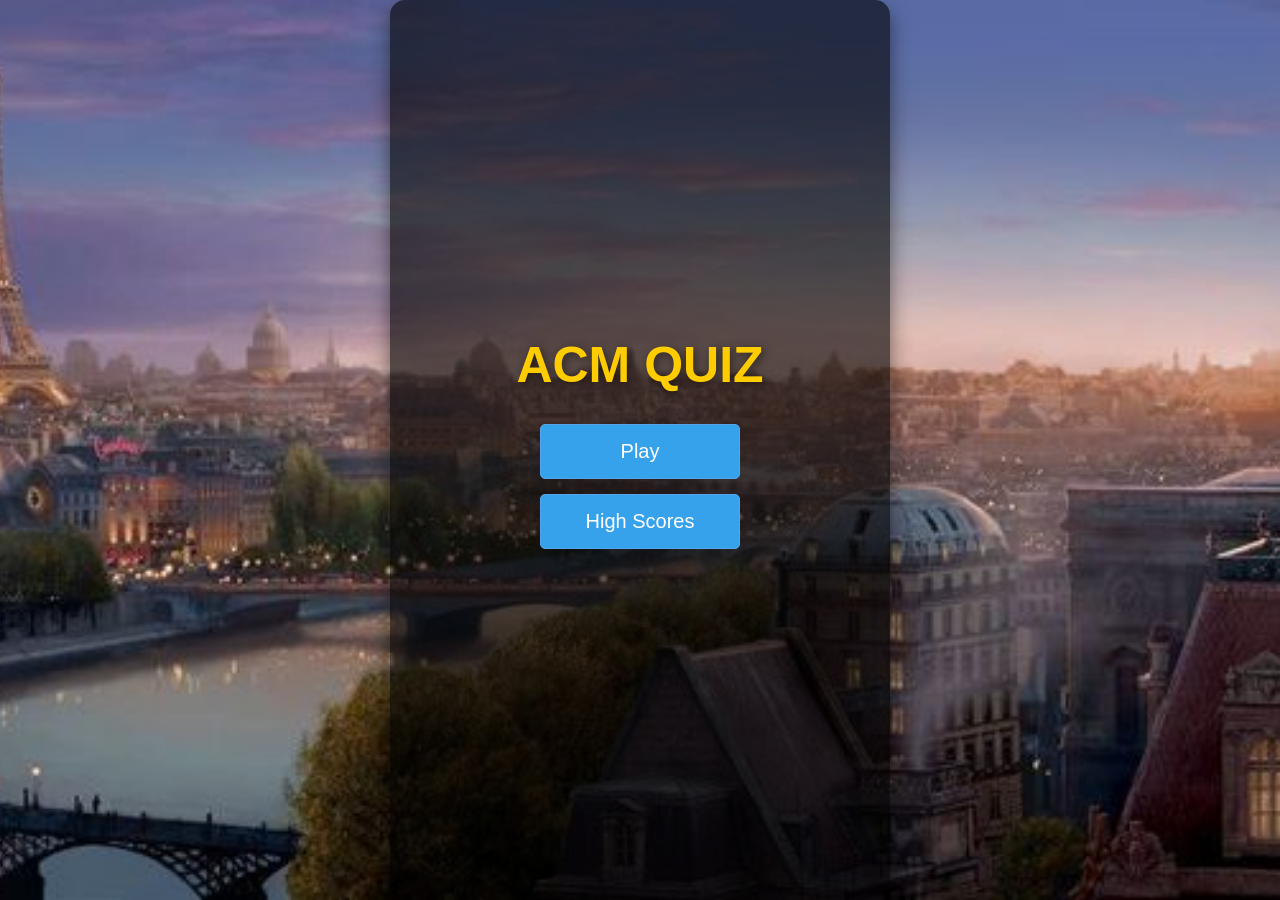
<file: index.html>
<!DOCTYPE html>
<html lang="en">
  <head>
    <meta charset="UTF-8" />
    <meta name="viewport" content="width=device-width, initial-scale=1.0" />
    <meta http-equiv="X-UA-Compatible" content="ie=edge" />
    <title>Quick Quiz</title>
    <link rel="stylesheet" href="app.css" />
    <link rel="stylesheet" href="index.css"/>
  </head>
  <body>
    <div class="container">
      <div id="home" class="flex-center flex-column">
        <h1>ACM QUIZ</h1>
        <a class="btn" href="/game.html">Play</a>               <!-- direct to GAME PAGE  --->
        <a class="btn" href="/highscores.html">High Scores</a>  <!-- direct to HIGHSCORES PAGE  --->
      </div>
    </div>
  </body>
</html>
</file>
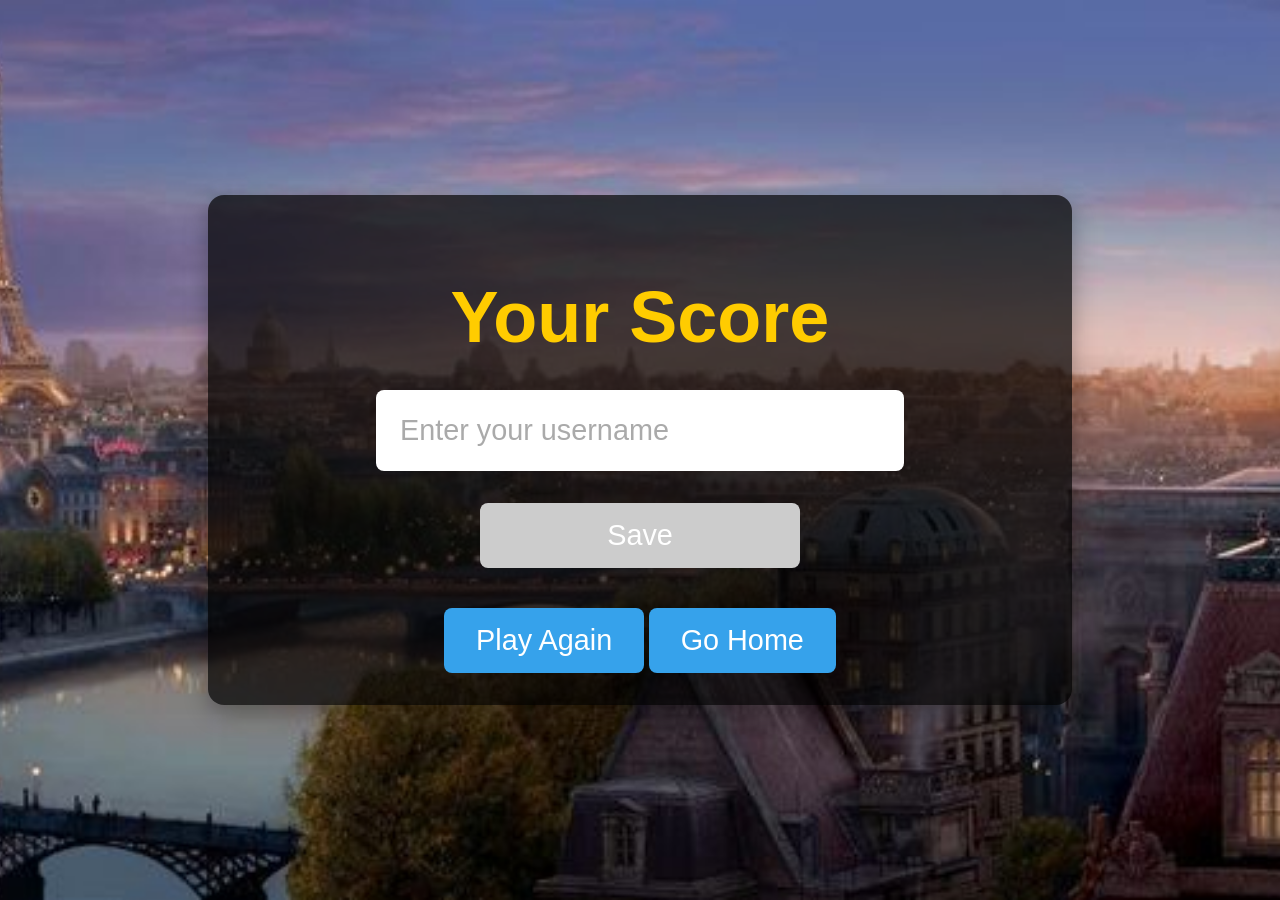
<file: end.html>
<!DOCTYPE html>
<html lang="en">
  <head>
    <meta charset="UTF-8" />
    <meta name="viewport" content="width=device-width, initial-scale=1.0" />
    <meta http-equiv="X-UA-Compatible" content="ie=edge" />
    <title>Congrats!</title>
    <link rel="stylesheet" href="end.css" />
  </head>
  <body>
    <div class="container">
      <div id="end" class="flex-center flex-column">
        <h1 id="finalScore">Your Score</h1>
        <form>
          <input
            type="text"
            name="username"
            id="username"
            placeholder="Enter your username"
          />
          <button
            type="submit"
            class="btn"
            id="saveScoreBtn"
            onclick="saveHighScore(event)"
            disabled
          >
            Save
          </button>
        </form>
        <a class="btn" href="/game.html">Play Again</a>               <!---button connected to game.js file--->
        <a class="btn" href="/">Go Home</a>
      </div>
    </div>
    <script src="end.js"></script>              <!---logics connected to end.js file--->
  </body>
</html>
</file>
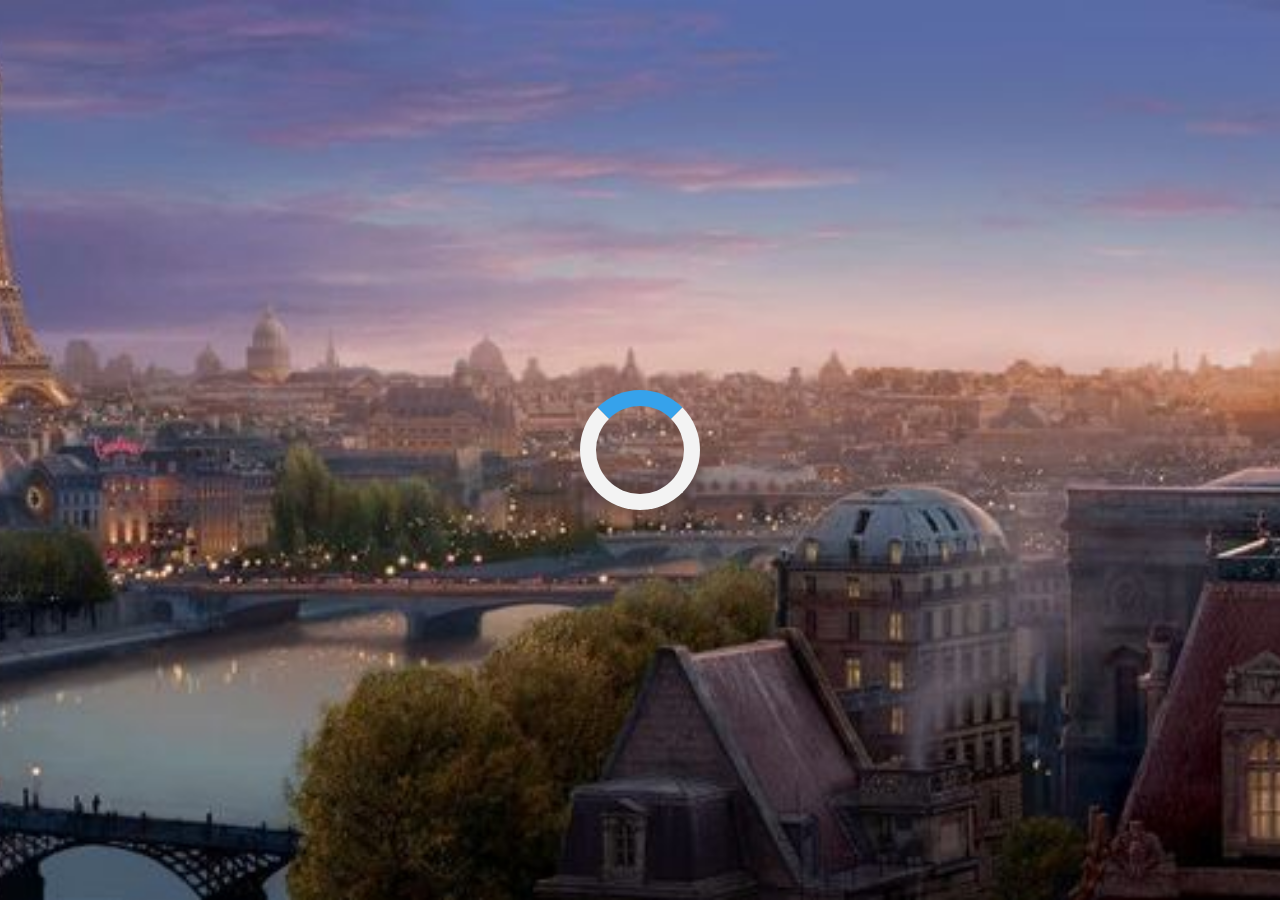
<file: game.html>
<!DOCTYPE html>
<html lang="en">
  <head>
    <meta charset="UTF-8" />
    <meta name="viewport" content="width=device-width, initial-scale=1.0" />
    <meta http-equiv="X-UA-Compatible" content="ie=edge" />
    <title>ACM Quiz</title>
    <link rel="stylesheet" href="app.css" />            <!---designed by app.css file --->
    <link rel="stylesheet" href="game.css" />           <!---designed by game.css file --->
  </head>
  <body>
    <div class="container">
      <div id="loader"></div>
      <div id="game" class="justify-center flex-column hidden">
        <div id="hud">
          <div id="hud-item">
            <p id="progressText" class="hud-prefix">
              Question
            </p>
            <div id="progressBar">
              <div id="progressBarFull"></div>
            </div>
          </div>
          <div id="hud-item">
            <p class="hud-prefix">
              Score
            </p>
            <h1 class="hud-main-text" id="score">
              0
            </h1>
          </div>
        </div>
        <h2 id="question"></h2>
        <div class="choice-container">
          <p class="choice-prefix">1</p>
          <p class="choice-text" data-number="1"></p>
        </div>
        <div class="choice-container">
          <p class="choice-prefix">2</p>
          <p class="choice-text" data-number="2"></p>
        </div>
        <div class="choice-container">
          <p class="choice-prefix">3</p>
          <p class="choice-text" data-number="3"></p>
        </div>
        <div class="choice-container">
          <p class="choice-prefix">4</p>
          <p class="choice-text" data-number="4"></p>
        </div>
      </div>
    </div>
    <script src="game.js"></script>                     <!---logic connected to game.js file--->
  </body>
</html>
</file>
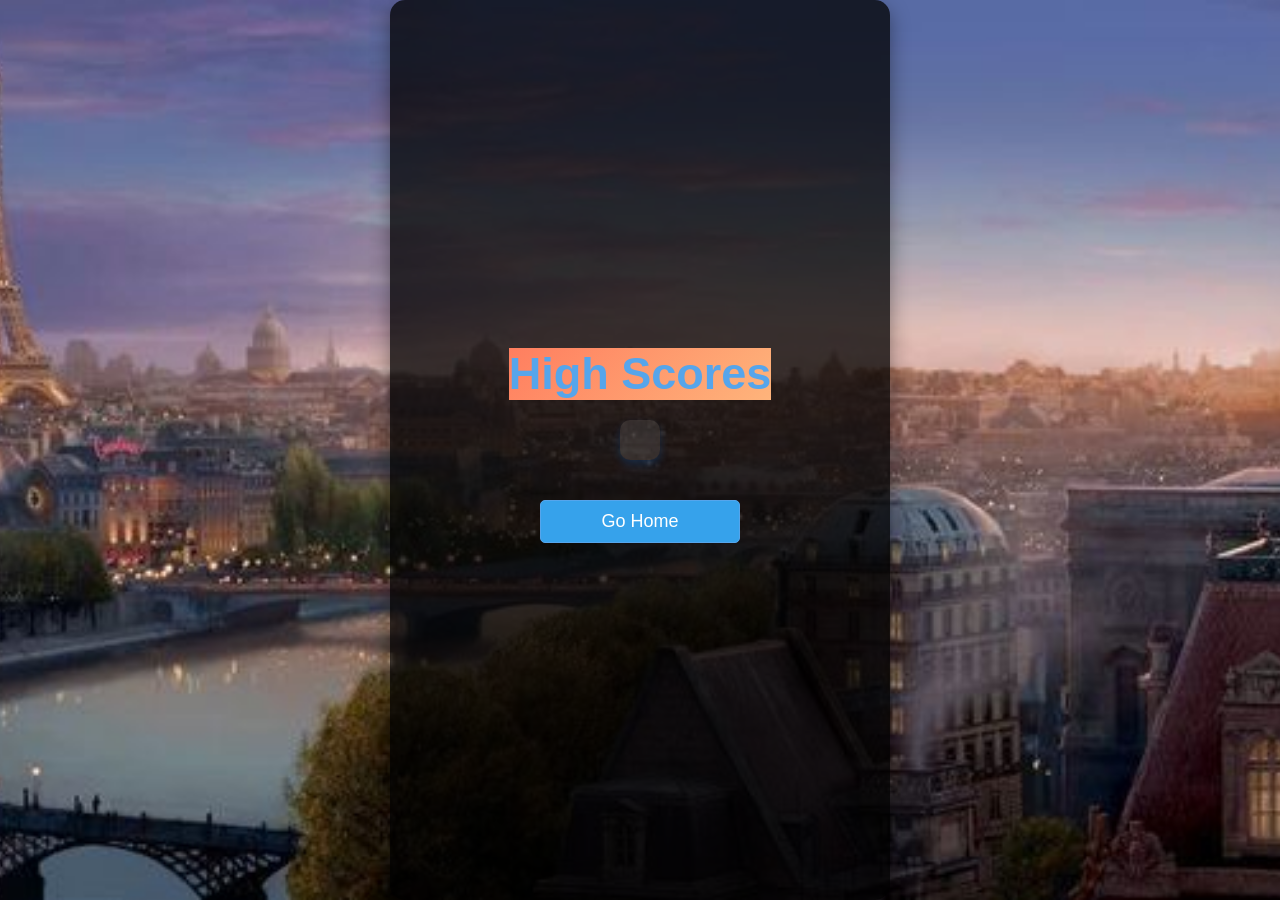
<file: highscores.html>
<!DOCTYPE html>
<html lang="en">
  <head>
    <meta charset="UTF-8" />
    <meta name="viewport" content="width=device-width, initial-scale=1.0" />
    <meta http-equiv="X-UA-Compatible" content="ie=edge" />
    <title>High Scores</title>
    <link rel="stylesheet" href="app.css" />
    <link rel="stylesheet" href="highscores.css" />
  </head>
  <body>
    <div class="container">
      <div id="highScores" class="flex-center flex-column">
        <h1 id="finalScore">High Scores</h1>
        <ul id="highScoresList"></ul>
        <a class="btn" href="/">Go Home</a>
      </div>
    </div>
    <script src="highscores.js"></script>           <!---logic connected to highscores.js-->
  </body>
</html>
</file>
<file: app.css>
:root {
    background-color: #ecf5ff;
    font-size: 62.5%;
}

* {
    box-sizing: border-box;
    font-family: Arial, Helvetica, sans-serif;
    margin: 0;
    padding: 0;
    color: #333;
}

h1, h2, h3, h4 {
    margin-bottom: 1rem;
}

h1 {
    font-size: 5.4rem;
    color: #56a5eb;
    margin-bottom: 5rem;
}

h1 > span {
    font-size: 2.4rem;
    font-weight: 500;
}

h2 {
    font-size: 4.2rem;
    margin-bottom: 4rem;
    font-weight: 700;
}

h3 {
    font-size: 2.8rem;
    font-weight: 500;
}

/* UTILITIES */

.container {
    width: 100vw;
    height: 100vh;
    display: flex;
    justify-content: center;
    align-items: center;
    max-width: 80rem;
    margin: 0 auto;
    padding: 2rem;
}

.container > * {
    width: 100%;
}

.flex-column {
    display: flex;
    flex-direction: column;
}

.flex-center {
    justify-content: center;
    align-items: center;
}

.justify-center {
    justify-content: center;
}

.text-center {
    text-align: center;
}

.hidden {
    display: none;
}

/* BUTTONS */
.btn {
    font-size: 1.8rem;
    padding: 1rem 0;
    width: 20rem;
    text-align: center;
    border: 0.1rem solid #56a5eb;
    margin-bottom: 1rem;
    text-decoration: none;
    color: #56a5eb;
    background-color: white;
}

.btn:hover {
    cursor: pointer;
    box-shadow: 0 0.4rem 1.4rem 0 rgba(86, 185, 235, 0.5);
    transform: translateY(-0.1rem);
    transition: transform 150ms;
}

.btn[disabled]:hover {
    cursor: not-allowed;
    box-shadow: none;
    transform: none;
}

/* FORMS */
form {
    width: 100%;
    display: flex;
    flex-direction: column;
    align-items: center;
}

input {
    margin-bottom: 1rem;
    width: 20rem;
    padding: 1.5rem;
    font-size: 1.8rem;
    border: none;
    box-shadow: 0 0.1rem 1.4rem 0 rgba(86, 185, 235, 0.5);
}

input::placeholder {
    color: #aaa;
}

/* Choice Container */
.choice-container {
    display: flex;
    margin-bottom: 0.5rem;
    width: 100%;
    font-size: 1.8rem;
    border: 0.1rem solid rgba(86, 165, 235, 0.25);
    background-color: #fff;
    border-radius: 0.5rem;
    overflow: hidden;
    transition: transform 150ms, box-shadow 150ms;
}

.choice-container:hover {
    cursor: pointer;
    box-shadow: 0 0.4rem 1.4rem 0 rgba(86, 185, 235, 0.5);
    transform: translateY(-0.1rem);
}

.choice-prefix {
    padding: 1.5rem 2.5rem;
    background-color: #56a5eb;
    color: #fff;
    font-weight: bold;
    display: flex;
    align-items: center;
    justify-content: center;
}

.choice-text {
    padding: 1.5rem;
    width: 100%;
    display: flex;
    align-items: center;
    justify-content: center;
    background-color: #f7f9fc;
}

.correct {
    background-color: #28a745;
    color: #fff;
}

.incorrect {
    background-color: #dc3545;
    color: #fff;
}

/* HUD */
#hud {
    display: flex;
    justify-content: space-between;
    margin-bottom: 1rem;
}

.hud-prefix {
    text-align: center;
    font-size: 2rem;
    color: #007bff;
}

.hud-main-text {
    text-align: center;
    font-size: 1.5rem;
    color: #343a40;
}

/* Progress Bar */
#progressBar {
    width: 20rem;
    height: 4rem;
    border: 0.3rem solid #56a5eb;
    border-radius: 0.5rem;
    overflow: hidden;
    margin-top: 1.5rem;
}

#progressBarFull {
    height: 3.4rem;
    background-color: #56a5eb;
    width: 0%;
    transition: width 300ms;
}

/* Loader */
#loader {
    border: 1.6rem solid #f3f3f3;
    border-radius: 50%;
    border-top: 1.6rem solid #56a5eb;
    width: 12rem;
    height: 12rem;
    animation: spin 2s linear infinite;
}

@keyframes spin {
    0% {
        transform: rotate(0deg);
    }
    100% {
        transform: rotate(360deg);
    }
}

/* Additional Enhancements */

body {
    font-family: 'Arial', sans-serif;
    background-color: #e9ecef;
    color: #495057;
}

button {
    background-color: #007bff;
    color: #fff;
    border: none;
    padding: 0.75rem 1.25rem;
    font-size: 1.2rem;
    border-radius: 0.3rem;
    cursor: pointer;
    transition: background-color 150ms;
}

button:hover {
    background-color: #0056b3;
}

button:active {
    background-color: #004085;
}
</file>
<file: index.css>
/* Body Styling */
body {
    font-family: 'Arial', sans-serif;
    background-image: url('paris.jpg'); /* Replace with your colorful background */
    background-size: cover;
    background-position: center;
    background-repeat: no-repeat;
    background-attachment: fixed;
    margin: 0;
    padding: 0;
    display: flex;
    justify-content: center;
    align-items: center;
    height: 100vh;
    color: #fff;
}

/* Container for Centering Content */
.container {
    width: 90%;
    max-width: 50rem;
    background: rgba(0, 0, 0, 0.6); /* Semi-transparent dark background */
    padding: 3rem 2rem;
    border-radius: 1.5rem;
    box-shadow: 0 1rem 2rem rgba(0, 0, 0, 0.5);
    text-align: center;
    display: flex;
    flex-direction: column;
    justify-content: center;
    align-items: center;
}

/* Title Styling */
h1 {
    font-size: 5rem;
    font-weight: bold;
    margin-bottom: 3rem;
    color: #ffcc00; /* Bright yellow for title */
    text-shadow: 2px 2px 10px rgba(0, 0, 0, 0.5); /* Add shadow for depth */
}

/* Button Styling */
a.btn {
    text-decoration: none;
    background-color: #36a2eb;
    color: #fff;
    display: inline-block;
    padding: 1.5rem 3rem;
    font-size: 2rem;
    border-radius: 0.5rem;
    margin-bottom: 1.5rem;
    transition: background-color 150ms ease, transform 150ms ease, box-shadow 150ms ease;
}

a.btn:hover {
    background-color: #ff6384; /* Color changes on hover */
    transform: translateY(-0.2rem); /* Slight lift effect */
    box-shadow: 0 0.6rem 1.2rem rgba(54, 162, 235, 0.5); /* Shadow on hover */
}

a.btn:active {
    background-color: #ff3368;
    transform: translateY(0); /* Reset lift effect */
}

/* Button Links for Play and High Scores */
a.play-btn {
    background-color: #4bc0c0; /* Custom color for Play button */
}

a.highscores-btn {
    background-color: #ffce56; /* Custom color for High Scores button */
}

a.play-btn:hover {
    background-color: #50d8d8; /* Hover effect for Play button */
}

a.highscores-btn:hover {
    background-color: #ffd26c; /* Hover effect for High Scores button */
}

/* Responsive Design */
@media (max-width: 768px) {
    h1 {
        font-size: 4rem;
    }

    a.btn {
        font-size: 1.6rem;
        padding: 1.2rem 2.5rem;
    }
}
</file>
<file: end.css>
/* General Body Styling */
body {
    font-family: 'Arial', sans-serif;
    background-image: url('paris.jpg'); /* Replace with your background image */
    background-size: cover;
    background-position: center;
    background-repeat: no-repeat;
    background-attachment: fixed;
    margin: 0;
    padding: 0;
    display: flex;
    justify-content: center;
    align-items: center;
    height: 100vh;
    color: #fff;
}

/* Container */
.container {
    width: 90%;
    max-width: 50rem;
    background: rgba(0, 0, 0, 0.7); /* Semi-transparent background */
    padding: 2rem;
    border-radius: 1rem;
    box-shadow: 0 0.5rem 1.5rem rgba(0, 0, 0, 0.3);
    display: flex;
    flex-direction: column;
    align-items: center;
    text-align: center;
}

/* Final Score Text */
#finalScore {
    font-size: 4.5rem;
    font-weight: bold;
    margin-bottom: 2rem;
    color: #ffcc00; /* Bright yellow for the score */
}

/* Input Field Styling */
input {
    width: 100%;
    max-width: 30rem;
    padding: 1.5rem;
    font-size: 1.8rem;
    border: none;
    border-radius: 0.5rem;
    margin-bottom: 2rem;
    background-color: #fff;
    color: #333;
    transition: box-shadow 0.2s ease;
}

input::placeholder {
    color: #aaa;
}

input:focus {
    outline: none;
    box-shadow: 0 0.5rem 1rem rgba(255, 204, 0, 0.5);
}

/* Button Styling */
button {
    background-color: #ff6384;
    color: #fff;
    border: none;
    padding: 1rem 2rem;
    font-size: 1.8rem;
    border-radius: 0.5rem;
    cursor: pointer;
    width: 100%;
    max-width: 20rem;
    margin-bottom: 1.5rem;
    transition: background-color 150ms ease, transform 150ms ease;
}

button:hover {
    background-color: #ff3b6b;
    transform: translateY(-0.2rem);
    box-shadow: 0 0.5rem 1rem rgba(255, 99, 132, 0.5);
}

button:active {
    background-color: #ff1a4d;
    transform: translateY(0);
}

/* Disabled Button */
button[disabled] {
    background-color: #ccc;
    cursor: not-allowed;
}

button[disabled]:hover {
    transform: none;
    box-shadow: none;
}

/* Links */
a.btn {
    text-decoration: none;
    background-color: #36a2eb;
    color: #fff;
    display: inline-block;
    padding: 1rem 2rem;
    font-size: 1.8rem;
    border-radius: 0.5rem;
    transition: background-color 150ms ease, transform 150ms ease;
    margin-top: 1rem;
}

a.btn:hover {
    background-color: #2a93d1;
    transform: translateY(-0.2rem);
    box-shadow: 0 0.5rem 1rem rgba(54, 162, 235, 0.5);
}

a.btn:active {
    background-color: #1c79b3;
    transform: translateY(0);
}

/* Responsive */
@media (max-width: 768px) {
    #finalScore {
        font-size: 3.5rem;
    }

    input {
        font-size: 1.6rem;
    }

    button, a.btn {
        font-size: 1.6rem;
        padding: 1rem;
    }
}
</file>
<file: game.css>
/* Choice Container */
/*
.choice-container {
    display: flex;
    margin-bottom: 0.5rem;
    width: 100%;
    font-size: 1.8rem;
    border: 0.1rem solid rgba(86, 165, 235, 0.25);
    background-color: #fff;
    border-radius: 0.5rem;
    overflow: hidden;
    transition: transform 150ms, box-shadow 150ms;
}

.choice-container:hover {
    cursor: pointer;
    box-shadow: 0 0.4rem 1.4rem 0 rgba(86, 185, 235, 0.5);
    transform: translateY(-0.1rem);
}

.choice-prefix {
    padding: 1.5rem 2.5rem;
    background-color: #56a5eb;
    color: #fff;
    font-weight: bold;
    display: flex;
    align-items: center;
    justify-content: center;
}

.choice-text {
    padding: 1.5rem;
    width: 100%;
    display: flex;
    align-items: center;
    justify-content: center;
    background-color: #f7f9fc;
}

.correct {
    background-color: #28a745;
    color: #fff;
}

.incorrect {
    background-color: #dc3545;
    color: #fff;
}
*/

/* HUD */
/*
#hud {
    display: flex;
    justify-content: space-between;
    margin-bottom: 1rem;
}

.hud-prefix {
    text-align: center;
    font-size: 2rem;
    color: #007bff;
}

.hud-main-text {
    text-align: center;
    font-size: 1.5rem;
    color: #343a40;
}
*/
/* Progress Bar */
/*
#progressBar {
    width: 20rem;
    height: 4rem;
    border: 0.3rem solid #56a5eb;
    border-radius: 0.5rem;
    overflow: hidden;
    margin-top: 1.5rem;
}

#progressBarFull {
    height: 3.4rem;
    background-color: #56a5eb;
    width: 0%;
    transition: width 300ms;
}
*/
/* Loader */
/*
#loader {
    border: 1.6rem solid #f3f3f3;
    border-radius: 50%;
    border-top: 1.6rem solid #56a5eb;
    width: 12rem;
    height: 12rem;
    animation: spin 2s linear infinite;
}

@keyframes spin {
    0% {
        transform: rotate(0deg);
    }
    100% {
        transform: rotate(360deg);
    }
}
*/
/* Additional Enhancements */

/*
body {
    font-family: 'Arial', sans-serif;
    background-color: #e9ecef;
    color: #495057;
}

button {
    background-color: #007bff;
    color: #fff;
    border: none;
    padding: 0.75rem 1.25rem;
    font-size: 1.2rem;
    border-radius: 0.3rem;
    cursor: pointer;
    transition: background-color 150ms;
}

button:hover {
    background-color: #0056b3;
}

button:active {
    background-color: #004085;
}


 */

/* Body background styling with a universe theme */
body {
    font-family: 'Arial', sans-serif;
    background-image: url('paris.jpg'); /* Make sure you have the correct path */
    background-size: cover; /* Ensure the image covers the entire viewport */
    background-position: center center;
    background-repeat: no-repeat;
    background-attachment: fixed;
    color: rgb(102, 28, 28);
    margin: 0;
    padding: 0;
    display: flex;
    flex-direction: column;
    align-items: center;
    justify-content: flex-start; /* Align content at the top */
    height: 100vh;
}

/* Choice Container */
.choice-container {
    display: flex;
    margin-bottom: 0.5rem;
    width: 100%;
    font-size: 2rem;
    border: 0.3rem solid rgba(86, 165, 235, 0.25);
    background-color: #fff;
    border-radius: 1rem;
    overflow: hidden;
    transition: transform 150ms, box-shadow 150ms;
    box-shadow: 0 0.4rem 0.8rem rgba(0, 0, 0, 0.2);
}

.choice-container:hover {
    cursor: pointer;
    box-shadow: 0 0.6rem 1.6rem 0 rgba(86, 185, 235, 0.75);
    transform: translateY(-0.2rem) rotate(1deg);
}

/* Colorful prefix backgrounds */
.choice-prefix {
    padding: 1.5rem 2.5rem;
    color: #fff;
    font-weight: bold;
    display: flex;
    align-items: center;
    justify-content: center;
    background-color: #ff6384; /* Random color for variety */
}

.choice-container:nth-child(2) .choice-prefix {
    background-color: #36a2eb;
}

.choice-container:nth-child(3) .choice-prefix {
    background-color: #ffce56;
}

.choice-container:nth-child(4) .choice-prefix {
    background-color: #4bc0c0;
}

/* Choice Text Styling */
.choice-text {
    padding: 1.5rem;
    width: 100%;
    display: flex;
    align-items: center;
    justify-content: center;
    background-color: #f1f7ff;
    font-size: 1.8rem;
    color: #333;
}

/* Correct and Incorrect Styling */
.correct {
    background-color: #28a745 !important;
    color: #fff;
}

.incorrect {
    background-color: #dc3545 !important;
    color: #fff;
}

/* HUD */
#hud {
    display: flex;
    justify-content: space-between;
    margin-bottom: 1rem;
    padding: 1rem;
    background-color: #fff;
    border-radius: 1rem;
    box-shadow: 0 0.5rem 1rem rgba(0, 0, 0, 0.1);
}

.hud-prefix {
    text-align: center;
    font-size: 2rem;
    color: #007bff;
}

.hud-main-text {
    text-align: center;
    font-size: 1.8rem;
    color: #343a40;
}

/* Progress Bar */
#progressBar {
    width: 20rem;
    height: 4rem;
    border: 0.3rem solid #ffce56;
    border-radius: 2rem;
    overflow: hidden;
    margin-top: 1.5rem;
    background-color: #f1f7ff;
}

#progressBarFull {
    height: 100%;
    background-color: #ff6384;
    width: 0%;
    transition: width 300ms ease-in-out;
}

/* Question text styling */
#question {
    color: white; /* Replace with any color you want */
    font-size: 2.4rem; /* Adjust size if needed */
    font-weight: bold; /* You can make the text bold if desired */
    text-align: center; /* Center the question text */
    margin-bottom: 1.5rem; /* Space between the question and choices */
}

/* Loader */
#loader {
    border: 1.6rem solid #f3f3f3;
    border-radius: 50%;
    border-top: 1.6rem solid #36a2eb;
    width: 12rem;
    height: 12rem;
    animation: spin 1.5s linear infinite;
}

@keyframes spin {
    0% {
        transform: rotate(0deg);
    }
    100% {
        transform: rotate(360deg);
    }
}

/* Buttons styling */
button {
    background-color: #ff6384;
    color: #fff;
    border: none;
    padding: 0.75rem 1.25rem;
    font-size: 1.4rem;
    border-radius: 0.5rem;
    cursor: pointer;
    transition: background-color 150ms;
}

button:hover {
    background-color: #ff4780;
}

button:active {
    background-color: #ff3368;
}
</file>
<file: highscores.css>
/* #highScoresList {
    list-style: none;
    padding-left: 0;
    margin-bottom: 4rem;
    background-color: #f9f9f9;
    border-radius: 0.5rem;
    padding: 2rem;
    box-shadow: 0 0.5rem 1rem rgba(0, 123, 255, 0.2);
}

.high-score {
    font-size: 3.5rem; 
    margin-bottom: 1rem; 
    color: #007bff; 
    background: linear-gradient(135deg, #ff7e5f, #feb47b); 
    padding: 1rem;
    border-radius: 0.5rem;
    transition: transform 150ms, background-color 150ms;
}

.high-score:hover {
    transform: scale(1.05);
    background-color: #e9ecef; 
    color: #0056b3; 
} */

/* Body Styling */
body {
    font-family: 'Arial', sans-serif;
    background-image: url('paris.jpg'); /* Replace with a colorful background */
    background-size: cover;
    background-position: center;
    background-repeat: no-repeat;
    background-attachment: fixed;
    margin: 0;
    padding: 0;
    display: flex;
    justify-content: center;
    align-items: center;
    height: 100vh;
    color: #fff;
}

/* Container */
.container {
    width: 90%;
    max-width: 50rem;
    background: rgba(0, 0, 0, 0.75); /* Dark semi-transparent background */
    padding: 2rem;
    border-radius: 1.5rem;
    box-shadow: 0 0.8rem 2rem rgba(0, 0, 0, 0.4);
    text-align: center;
}

/* High Scores Title */
#finalScore {
    font-size: 4.5rem;
    font-weight: bold;
    margin-bottom: 2rem;
    background: linear-gradient(135deg, #ff7e5f, #feb47b); /* Gradient title text */

}

/* High Scores List */
#highScoresList {
    list-style: none;
    padding-left: 0;
    margin-bottom: 3rem;
    background-color: rgba(255, 255, 255, 0.1); /* Transparent background */
    border-radius: 1rem;
    padding: 2rem;
    box-shadow: 0 0.5rem 1rem rgba(0, 123, 255, 0.2);
}

.high-score {
    font-size: 2.5rem;
    margin-bottom: 1rem;
    color: #ffcc00;
    background: linear-gradient(135deg, #36a2eb, #ff6384); /* Colorful gradient for each score */
    padding: 1rem;
    border-radius: 0.5rem;
    transition: transform 150ms ease, box-shadow 150ms ease;
}

.high-score:hover {
    transform: scale(1.05);
    box-shadow: 0 0.8rem 1.5rem rgba(255, 99, 132, 0.5); /* Vibrant shadow on hover */
}

/* Button Styling */
a.btn {
    text-decoration: none;
    background-color: #36a2eb;
    color: #fff;
    display: inline-block;
    padding: 1rem 2rem;
    font-size: 1.8rem;
    border-radius: 0.5rem;
    transition: background-color 150ms ease, transform 150ms ease, box-shadow 150ms ease;
    margin-top: 1rem;
}

a.btn:hover {
    background-color: #ff6384;
    transform: translateY(-0.2rem);
    box-shadow: 0 0.6rem 1.2rem rgba(54, 162, 235, 0.5);
}

a.btn:active {
    background-color: #ff3368;
    transform: translateY(0);
}

/* Responsive Styling */
@media (max-width: 768px) {
    #finalScore {
        font-size: 3.5rem;
    }

    .high-score {
        font-size: 2rem;
    }

    a.btn {
        font-size: 1.6rem;
        padding: 1rem;
    }
}
</file>
